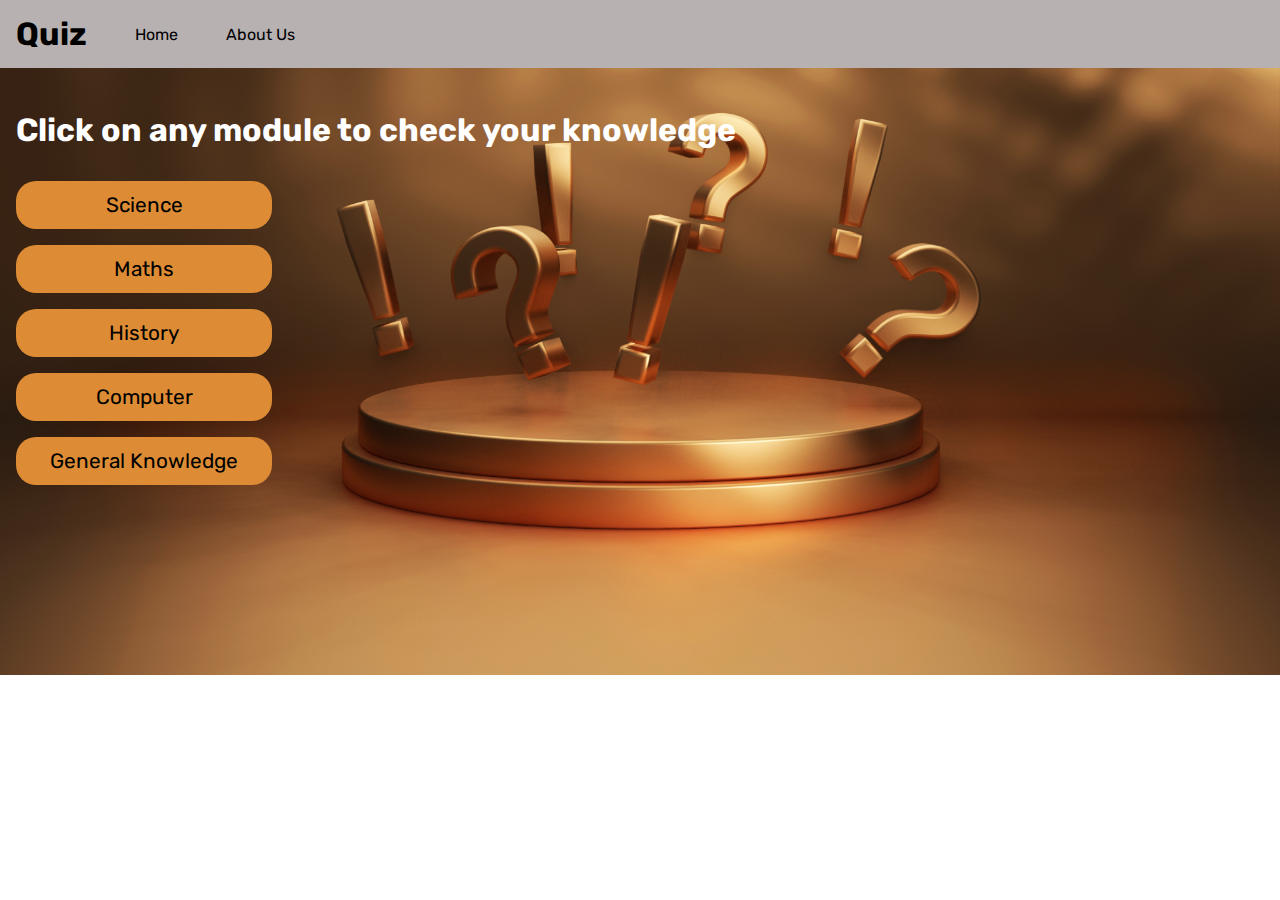
<file: index.html>
<!DOCTYPE html>
<html lang="en">

<head>
    <meta charset="UTF-8">
    <meta name="viewport" content="width=device-width, initial-scale=1.0">
    <title>Welcome to the quiz</title>
    <link rel="stylesheet"
        href="https://fonts.googleapis.com/css2?family=Material+Symbols+Outlined:opsz,wght,FILL,GRAD@20..48,100..700,0..1,-50..200&icon_names=play_circle" />
    <link rel="preconnect" href="https://fonts.googleapis.com">
    <link rel="preconnect" href="https://fonts.gstatic.com" crossorigin>
    <link
        href="https://fonts.googleapis.com/css2?family=Dancing+Script:wght@400..700&family=Rubik:ital,wght@0,300..900;1,300..900&display=swap"
        rel="stylesheet">
    <link rel="stylesheet" href="style.css">
</head>

<body alink="black" vlink="black">
    <div class="container rubik">
        <div class="header">
            <h1>Quiz</h1>
            <p>Home</p>
            <p>About Us</p>
        </div>
        <div class="content">
            <h1>Click on any module to check your knowledge</h1>
            <div class="modules">

                <a href="module1.html" style="text-decoration: none;">
                    <div class="m m1">Science</div>
                </a>

                <a href="module1.html" style="text-decoration: none;">
                    <div class="m m2">
                        Maths
                    </div>
                </a>


                    <a href="module1.html" style="text-decoration: none;">
                        <div class="m m3">
                            History
                        </div>
                    </a>
                
                    <a href="module1.html" style="text-decoration: none;">
                        <div class="m m4">
                            Computer
                        </div>
                        </a>
                
                
                    <a href="module1.html" style="text-decoration: none;">
                        <div class="m m5">
                        General Knowledge
                    </div>
                </a>
                
            </div>
        </div>
    </div>
</body>

</html>
</file>
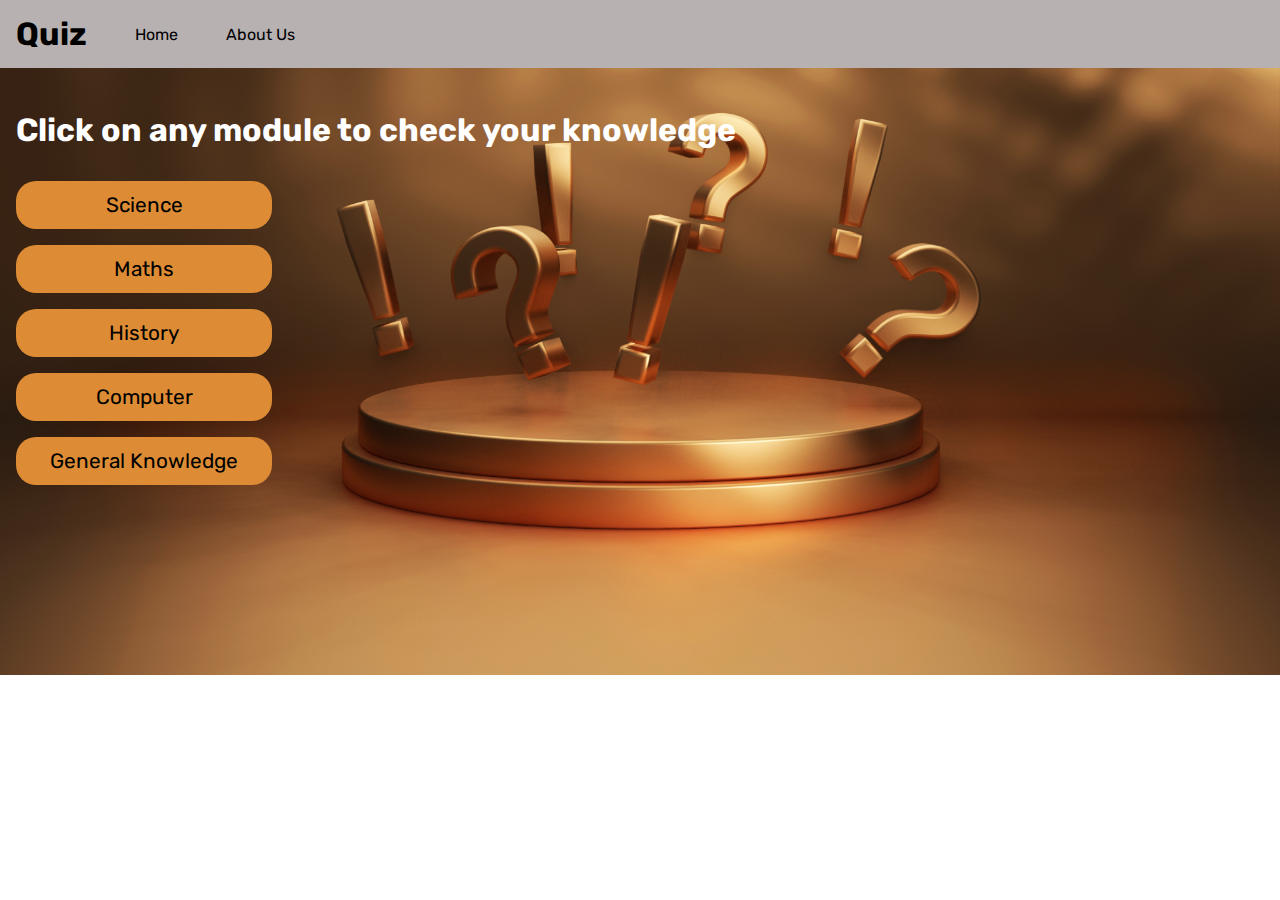
<file: pages/index.html>
<!DOCTYPE html>
<html lang="en">

<head>
    <meta charset="UTF-8">
    <meta name="viewport" content="width=device-width, initial-scale=1.0">
    <title>Welcome to the quiz</title>
    <link rel="stylesheet"
        href="https://fonts.googleapis.com/css2?family=Material+Symbols+Outlined:opsz,wght,FILL,GRAD@20..48,100..700,0..1,-50..200&icon_names=play_circle" />
    <link rel="preconnect" href="https://fonts.googleapis.com">
    <link rel="preconnect" href="https://fonts.gstatic.com" crossorigin>
    <link
        href="https://fonts.googleapis.com/css2?family=Dancing+Script:wght@400..700&family=Rubik:ital,wght@0,300..900;1,300..900&display=swap"
        rel="stylesheet">
    <link rel="stylesheet" href="../style.css">
</head>

<body alink="black" vlink="black">
    <div class="container rubik">
        <div class="header">
            <h1>Quiz</h1>
            <p>Home</p>
            <p>About Us</p>
        </div>
        <div class="content">
            <h1>Click on any module to check your knowledge</h1>
            <div class="modules">

                <a href="./module1.html" style="text-decoration: none;">
                    <div class="m m1">Science</div>
                </a>

                <a href="./module1.html" style="text-decoration: none;">
                    <div class="m m2">
                        Maths
                    </div>
                </a>


                    <a href="./module1.html" style="text-decoration: none;">
                        <div class="m m3">
                            History
                        </div>
                    </a>
                
                    <a href="./module1.html" style="text-decoration: none;">
                        <div class="m m4">
                            Computer
                        </div>
                        </a>
                
                
                    <a href="./module1.html" style="text-decoration: none;">
                        <div class="m m5">
                        General Knowledge
                    </div>
                </a>
                
            </div>
        </div>
    </div>
</body>

</html>
</file>
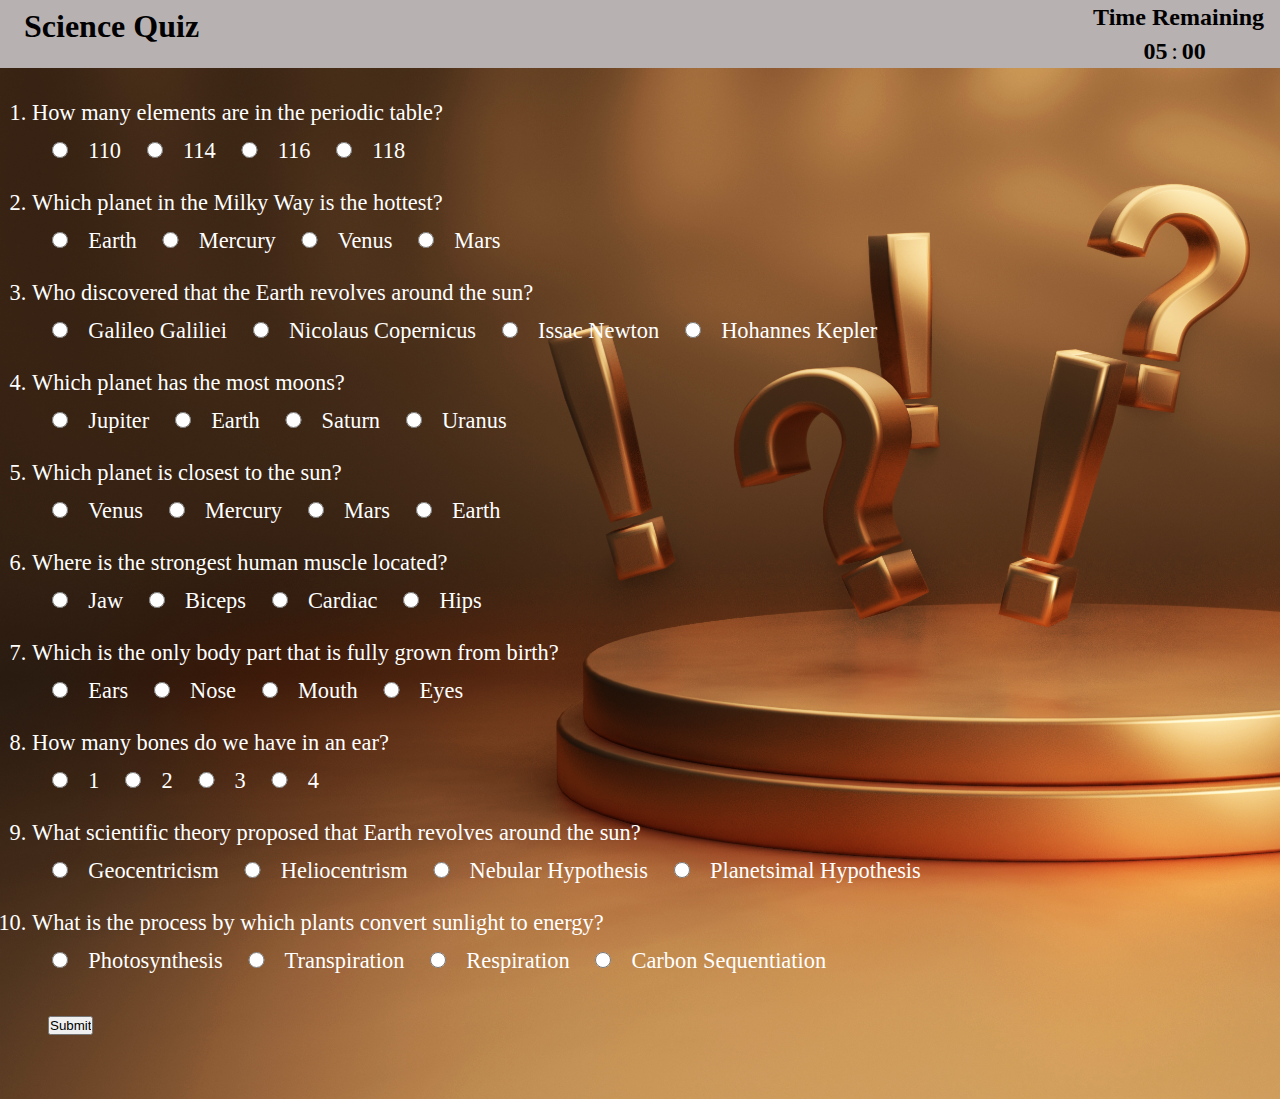
<file: module1.html>
<!DOCTYPE html>
<html lang="en">

<head>
    <meta charset="UTF-8">
    <meta name="viewport" content="width=device-width, initial-scale=1.0">
    <title>Document</title>
    <style>
        label {
            display: flex;
            flex-direction: column;
        }

        input {
            margin: 1rem;
            margin-bottom: 2rem;

        }
    </style>
    <link rel="stylesheet" href="style.css">
</head>

<body >
    <div class="rubik">
        <div class="header" style="display: flex; justify-content: space-between;">
            <h1 style=" margin-bottom: 1rem; padding: 0.5rem; ">Science Quiz
            </h1>
            <div style="padding-left: 0.5rem;">
                <h3 class="timesup" style=" margin-bottom: 1rem; padding-left: 0.5rem;  ">Time Remaining
                </h3>
                <div class="time" style="display: flex; margin-top: -1vh; justify-content: center;">
                    <h2 class="min" >05</h2><span style=" font-size: 1.5rem;">:</span>
                    <h2 class="sec" >60</h2>
                </div>
            </div>
        </div>
    </div>
    <form action="./result.html" id="form">
        <ol>
            <li><label id="q1">How many elements are in the periodic table?</label></li>
            <div class="inputs">
                <input type="radio" name="q1" class='q1' id="q1" value="110">110
                <input type="radio" name="q1" class='q1' id="q1" value="114">114
                <input type="radio" name="q1" class='q1' id="q1" value="116">116
                <input type="radio" name="q1" class='q1' id="q1" value="118">118


                <li><label id="q2">Which planet in the Milky Way is the hottest?</label></li>
                <input type="radio" name="q2" id="q2" value="Earth">Earth
                <input type="radio" name="q2" id="q2" value="Mercury">Mercury
                <input type="radio" name="q2" id="q2" value="Venus">Venus
                <input type="radio" name="q2" id="q2" value="Mars">Mars

                <li><label id="q3">Who discovered that the Earth revolves around the sun? </label> </li>
                <input type="radio" name="q3" id="q3" value="Galileo Galiliei">Galileo Galiliei
                <input type="radio" name="q3" id="q3" value="Nicolaus Copernicus">Nicolaus Copernicus
                <input type="radio" name="q3" id="q3" value="Issac Newton">Issac Newton
                <input type="radio" name="q3" id="q3" value="Hohannes Kepler">Hohannes Kepler

                <li><label id="q4">Which planet has the most moons?</label> </li>
                <input type="radio" name="q4" id="q4" value="Jupiter">Jupiter
                <input type="radio" name="q4" id="q4" value="Earth">Earth
                <input type="radio" name="q4" id="q4" value="Saturn">Saturn
                <input type="radio" name="q4" id="q4" value="Uranus">Uranus

                <li><label id="q5">Which planet is closest to the sun?</label> </li>
                <input type="radio" name="q5" id="q5" value="Venus">Venus
                <input type="radio" name="q5" id="q5" value="Mercury">Mercury
                <input type="radio" name="q5" id="q5" value="Mars">Mars
                <input type="radio" name="q5" id="q5" value="Earth">Earth

                <li><label id="q6">Where is the strongest human muscle located?</label></li>
                <input type="radio" name="q6" id="q6" value="Jaw">Jaw
                <input type="radio" name="q6" id="q6" value="Biceps">Biceps
                <input type="radio" name="q6" id="q6" value="Cardiac">Cardiac
                <input type="radio" name="q6" id="q6" value="Hips">Hips

                <li><label id="q7">Which is the only body part that is fully grown from birth?</label></li>
                <input type="radio" name="q7" id="q7" value="Ears">Ears
                <input type="radio" name="q7" id="q7" value="Nose">Nose
                <input type="radio" name="q7" id="q7" value="Mouth">Mouth
                <input type="radio" name="q7" id="q7" value="Eyes">Eyes

                <li><label id="q8">How many bones do we have in an ear?</label> </li>
                <input type="radio" name="q8" id="q8" value="1">1
                <input type="radio" name="q8" id="q8" value="2">2
                <input type="radio" name="q8" id="q8" value="3">3
                <input type="radio" name="q8" id="q8" value="4">4

                <li><label id="q9">What scientific theory proposed that Earth revolves around the sun?</label></li>
                <input type="radio" name="q9" id="q9" value="Geocentricism">Geocentricism
                <input type="radio" name="q9" id="q9" value="Heliocentrism">Heliocentrism
                <input type="radio" name="q9" id="q9" value="Nebular Hypothesis">Nebular Hypothesis
                <input type="radio" name="q9" id="q9" value="Planetsimal Hypothesis">Planetsimal Hypothesis

                <li><label id="q10">What is the process by which plants convert sunlight to energy?</label></li>
                <input type="radio" name="q10" id="q10" value="Photosynthesis">Photosynthesis
                <input type="radio" name="q10" id="q10" value="Transpiration">Transpiration
                <input type="radio" name="q10" id="q10" value="Respiration">Respiration
                <input type="radio" name="q10" id="q10" value="Carbon Sequentiation">Carbon Sequentiation
        </ol>
        </div>
        <input type="submit" class="submit" value="Submit">
    </form>
    <script src="script.js"></script>
</body>

</html>
</file>
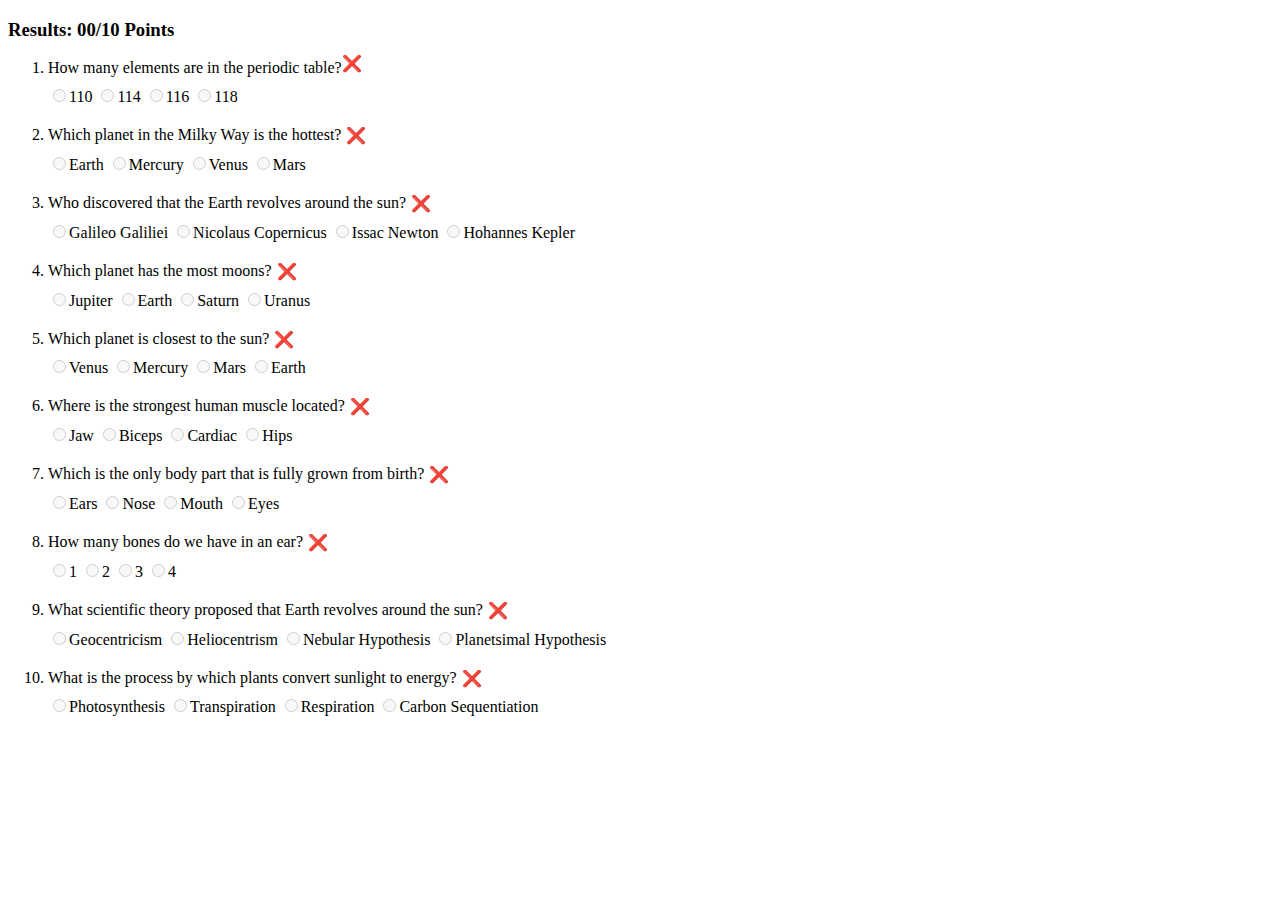
<file: result.html>
<!DOCTYPE html>
<html lang="en">
<head>
    <meta charset="UTF-8">
    <meta name="viewport" content="width=device-width, initial-scale=1.0">
    <title>Document</title>
    <style>
        label{
            display: flex;
            flex-direction: column;
        }
        .inputs{
            margin-top: 0.55rem;
            gap: 1rem;
            margin-bottom: 1.25rem;
        }
    </style>
</head>
<body>
    <h3>Results: <span class="points">00</span>/10 Points</h3>
    <form  id="result">
        <ol>
            <li><div style="display: flex;"><label id="q1">How many elements are in the periodic table?</label><div class="correct1" style="margin-top: -5px;">❌</div></div></li>
        <div class="inputs">
        <input type="radio" value="110" disabled name="q1" id="q1">110</input>
        <input type="radio" value="114" disabled name="q1" id="q1">114
        <input type="radio" value="116" disabled name="q1" id="q1">116
        <input type="radio" value="118" disabled name="q1" id="q1">118
        </div>
        <li><div style="display: flex;"><label>Which planet in the Milky Way is the hottest?</label><div class="correct2" style="margin-left: 5px;">❌</div></div></li>
        <div class="inputs">
        <input type="radio" value="Earth" disabled name="q2" id="q2">Earth
        <input type="radio" value="Mercury" disabled name="q2" id="q2">Mercury
        <input type="radio" value="Venus" disabled name="q2" id="q2">Venus
        <input type="radio" value="Mars" disabled name="q2" id="q2">Mars
        </div>

        <li><div style="display: flex;"><label>Who discovered that the Earth revolves around the sun? </label><div class="correct3" style="margin-left: 5px;">❌</div> </div></li>
        <div class="inputs">
        <input type="radio" value="Galileo Galiliei" disabled name="q3" id="q3">Galileo Galiliei
        <input type="radio" value="Nicolaus Copernicus" disabled name="q3" id="q3">Nicolaus Copernicus
        <input type="radio" value="Issac Newton" disabled name="q3" id="q3">Issac Newton
        <input type="radio" value="Hohannes Kepler" disabled name="q3" id="q3">Hohannes Kepler
        </div>
        <li><div style="display: flex;"><label >Which planet has the most moons?</label><div class="correct4" style="margin-left: 5px;">❌</div></div> </li>
        <div class="inputs">
        <input type="radio" value="Jupiter" disabled name="q4" id="q4">Jupiter
        <input type="radio" value="Earth" disabled name="q4" id="q4">Earth
        <input type="radio" value="Saturn" disabled name="q4" id="q4">Saturn
        <input type="radio" value="Uranus" disabled name="q4" id="q4">Uranus
        </div>
        <li><div style="display: flex;"><label >Which planet is closest to the sun?</label><div class="correct5" style="margin-left: 5px;">❌</div> </div></li>
        <div class="inputs">
        <input type="radio" value="Venus" disabled name="q5" id="q5">Venus
        <input type="radio" value="Mercury" disabled name="q5" id="q5">Mercury
        <input type="radio" value="Mars" disabled name="q5" id="q5">Mars
        <input type="radio" value="Earth" disabled name="q5" id="q5">Earth
        </div>
        <li><div style="display: flex;"><label >Where is the strongest human muscle located?</label><div class="correct6" style="margin-left: 5px;">❌</div></div></li>
        <div class="inputs">
        <input type="radio" value="Jaw" disabled name="q6" id="q6">Jaw
        <input type="radio" value="Biceps" disabled name="q6" id="q6">Biceps
        <input type="radio" value="Cardiac" disabled name="q6" id="q6">Cardiac
        <input type="radio" value="Hips" disabled name="q6" id="q6">Hips
        </div>
        <li><div style="display: flex;"><label>Which is the only body part that is fully grown from birth?</label><div class="correct7" style="margin-left: 5px;">❌</div></div></li>
        <div class="inputs">
        <input type="radio" value="Ears" disabled name="q7" id="q7">Ears
        <input type="radio" value="Nose" disabled name="q7" id="q7">Nose
        <input type="radio" value="Mouth" disabled name="q7" id="q7">Mouth
        <input type="radio" value="Eyes" disabled name="q7" id="q7">Eyes
        </div>
        <li><div style="display: flex;"><label>How many bones do we have in an ear?</label> <div class="correct8" style="margin-left: 5px;">❌</div></div></li>
        <div class="inputs">
        <input type="radio" value="1" disabled name="q8" id="q8">1
        <input type="radio" value="2" disabled name="q8" id="q8">2
        <input type="radio" value="3" disabled name="q8" id="q8">3
        <input type="radio" value="4" disabled name="q8" id="q8">4
        </div>
        <li><div style="display: flex;"><label>What scientific theory proposed that Earth revolves around the sun?</label><div class="correct9" style="margin-left: 5px;">❌</div> </div></li>
        <div class="inputs">
        <input type="radio" value="Geocentricism" disabled name="q9" id="q9">Geocentricism
        <input type="radio" value="Heliocentrism" disabled name="q9" id="q9">Heliocentrism
        <input type="radio" value="Nebular Hypothesis" disabled name="q9" id="q9">Nebular Hypothesis
        <input type="radio" value="Planetsimal Hypothesis" disabled name="q9" id="q9">Planetsimal Hypothesis
        </div>
        <li><div style="display: flex;"><label>What is the process by which plants convert sunlight to energy?</label><div class="correct10" style="margin-left: 5px;">❌</div></div></li>
        <div class="inputs">
        <input type="radio" value="Photosynthesis" disabled name="q10" id="q10">Photosynthesis
        <input type="radio" value="Transpiration" disabled name="q10" id="q10">Transpiration
        <input type="radio" value="Respiration" disabled name="q10" id="q10">Respiration
        <input type="radio" value="Carbon Sequentiation" disabled name="q10" id="q10">Carbon Sequentiation
        </div>
    </ol>
    </form>
    <script src="script1.js"></script>
</body>
</html>
</file>
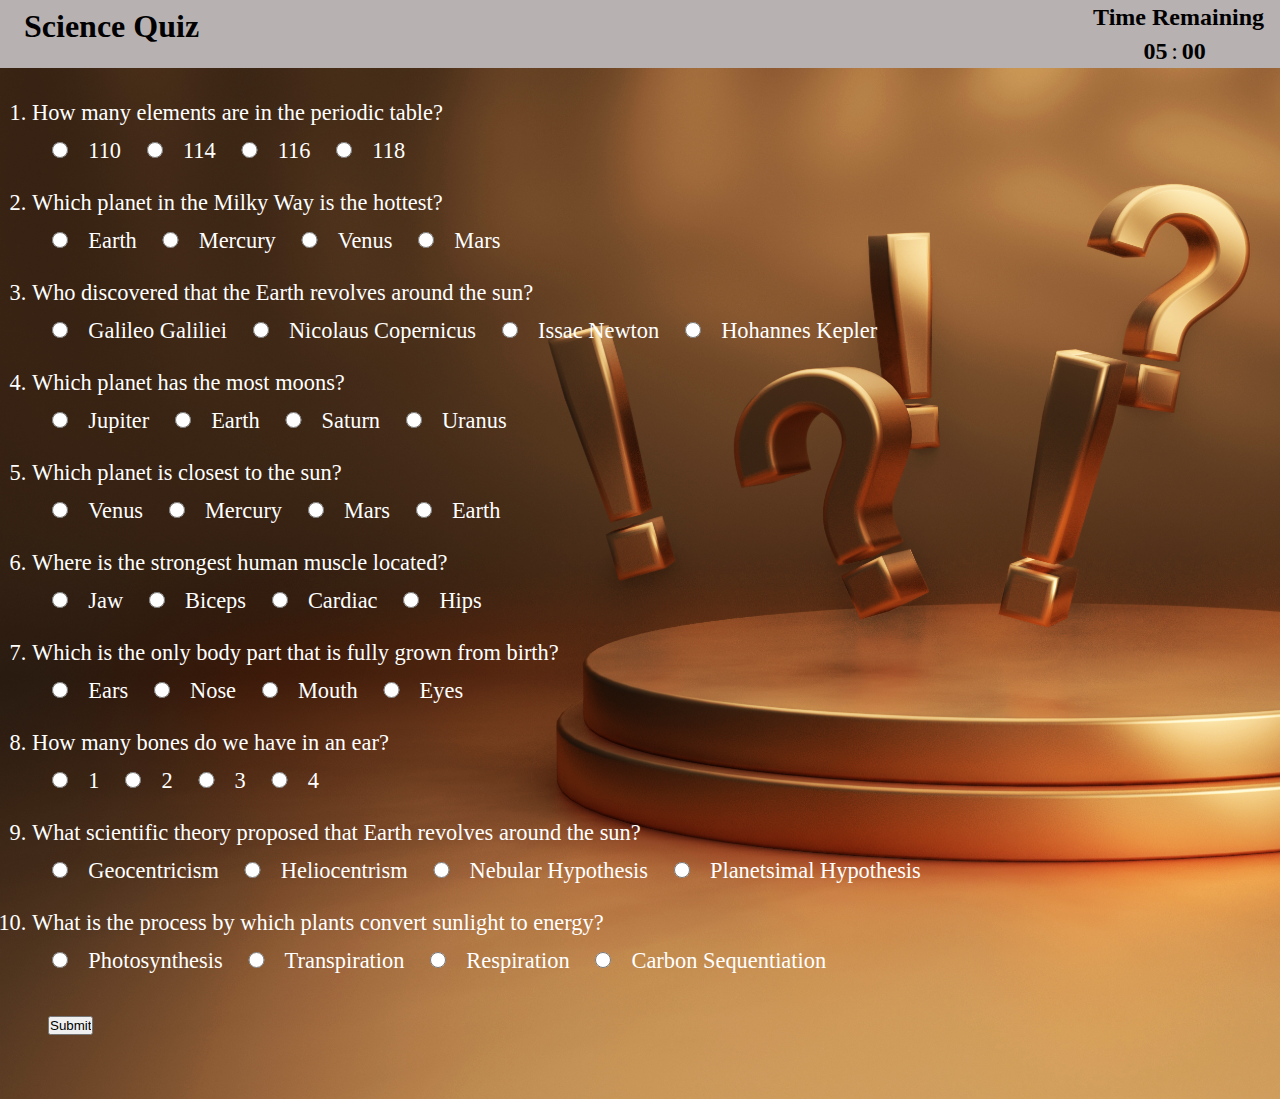
<file: pages/module1.html>
<!DOCTYPE html>
<html lang="en">

<head>
    <meta charset="UTF-8">
    <meta name="viewport" content="width=device-width, initial-scale=1.0">
    <title>Document</title>
    <style>
        label {
            display: flex;
            flex-direction: column;
        }

        input {
            margin: 1rem;
            margin-bottom: 2rem;

        }
    </style>
    <link rel="stylesheet" href="../style.css">
</head>

<body >
    <div class="rubik">
        <div class="header" style="display: flex; justify-content: space-between;">
            <h1 style=" margin-bottom: 1rem; padding: 0.5rem; ">Science Quiz
            </h1>
            <div style="padding-left: 0.5rem;">
                <h3 class="timesup" style=" margin-bottom: 1rem; padding-left: 0.5rem;  ">Time Remaining
                </h3>
                <div class="time" style="display: flex; margin-top: -1vh; justify-content: center;">
                    <h2 class="min" >05</h2><span style=" font-size: 1.5rem;">:</span>
                    <h2 class="sec" >60</h2>
                </div>
            </div>
        </div>
    </div>
    <form action="./result.html" id="form">
        <ol>
            <li><label id="q1">How many elements are in the periodic table?</label></li>
            <div class="inputs">
                <input type="radio" name="q1" class='q1' id="q1" value="110">110
                <input type="radio" name="q1" class='q1' id="q1" value="114">114
                <input type="radio" name="q1" class='q1' id="q1" value="116">116
                <input type="radio" name="q1" class='q1' id="q1" value="118">118


                <li><label id="q2">Which planet in the Milky Way is the hottest?</label></li>
                <input type="radio" name="q2" id="q2" value="Earth">Earth
                <input type="radio" name="q2" id="q2" value="Mercury">Mercury
                <input type="radio" name="q2" id="q2" value="Venus">Venus
                <input type="radio" name="q2" id="q2" value="Mars">Mars

                <li><label id="q3">Who discovered that the Earth revolves around the sun? </label> </li>
                <input type="radio" name="q3" id="q3" value="Galileo Galiliei">Galileo Galiliei
                <input type="radio" name="q3" id="q3" value="Nicolaus Copernicus">Nicolaus Copernicus
                <input type="radio" name="q3" id="q3" value="Issac Newton">Issac Newton
                <input type="radio" name="q3" id="q3" value="Hohannes Kepler">Hohannes Kepler

                <li><label id="q4">Which planet has the most moons?</label> </li>
                <input type="radio" name="q4" id="q4" value="Jupiter">Jupiter
                <input type="radio" name="q4" id="q4" value="Earth">Earth
                <input type="radio" name="q4" id="q4" value="Saturn">Saturn
                <input type="radio" name="q4" id="q4" value="Uranus">Uranus

                <li><label id="q5">Which planet is closest to the sun?</label> </li>
                <input type="radio" name="q5" id="q5" value="Venus">Venus
                <input type="radio" name="q5" id="q5" value="Mercury">Mercury
                <input type="radio" name="q5" id="q5" value="Mars">Mars
                <input type="radio" name="q5" id="q5" value="Earth">Earth

                <li><label id="q6">Where is the strongest human muscle located?</label></li>
                <input type="radio" name="q6" id="q6" value="Jaw">Jaw
                <input type="radio" name="q6" id="q6" value="Biceps">Biceps
                <input type="radio" name="q6" id="q6" value="Cardiac">Cardiac
                <input type="radio" name="q6" id="q6" value="Hips">Hips

                <li><label id="q7">Which is the only body part that is fully grown from birth?</label></li>
                <input type="radio" name="q7" id="q7" value="Ears">Ears
                <input type="radio" name="q7" id="q7" value="Nose">Nose
                <input type="radio" name="q7" id="q7" value="Mouth">Mouth
                <input type="radio" name="q7" id="q7" value="Eyes">Eyes

                <li><label id="q8">How many bones do we have in an ear?</label> </li>
                <input type="radio" name="q8" id="q8" value="1">1
                <input type="radio" name="q8" id="q8" value="2">2
                <input type="radio" name="q8" id="q8" value="3">3
                <input type="radio" name="q8" id="q8" value="4">4

                <li><label id="q9">What scientific theory proposed that Earth revolves around the sun?</label></li>
                <input type="radio" name="q9" id="q9" value="Geocentricism">Geocentricism
                <input type="radio" name="q9" id="q9" value="Heliocentrism">Heliocentrism
                <input type="radio" name="q9" id="q9" value="Nebular Hypothesis">Nebular Hypothesis
                <input type="radio" name="q9" id="q9" value="Planetsimal Hypothesis">Planetsimal Hypothesis

                <li><label id="q10">What is the process by which plants convert sunlight to energy?</label></li>
                <input type="radio" name="q10" id="q10" value="Photosynthesis">Photosynthesis
                <input type="radio" name="q10" id="q10" value="Transpiration">Transpiration
                <input type="radio" name="q10" id="q10" value="Respiration">Respiration
                <input type="radio" name="q10" id="q10" value="Carbon Sequentiation">Carbon Sequentiation
        </ol>
        </div>
        <input type="submit" class="submit" value="Submit">
    </form>
    <script src="../scripts/script.js"></script>
</body>

</html>
</file>
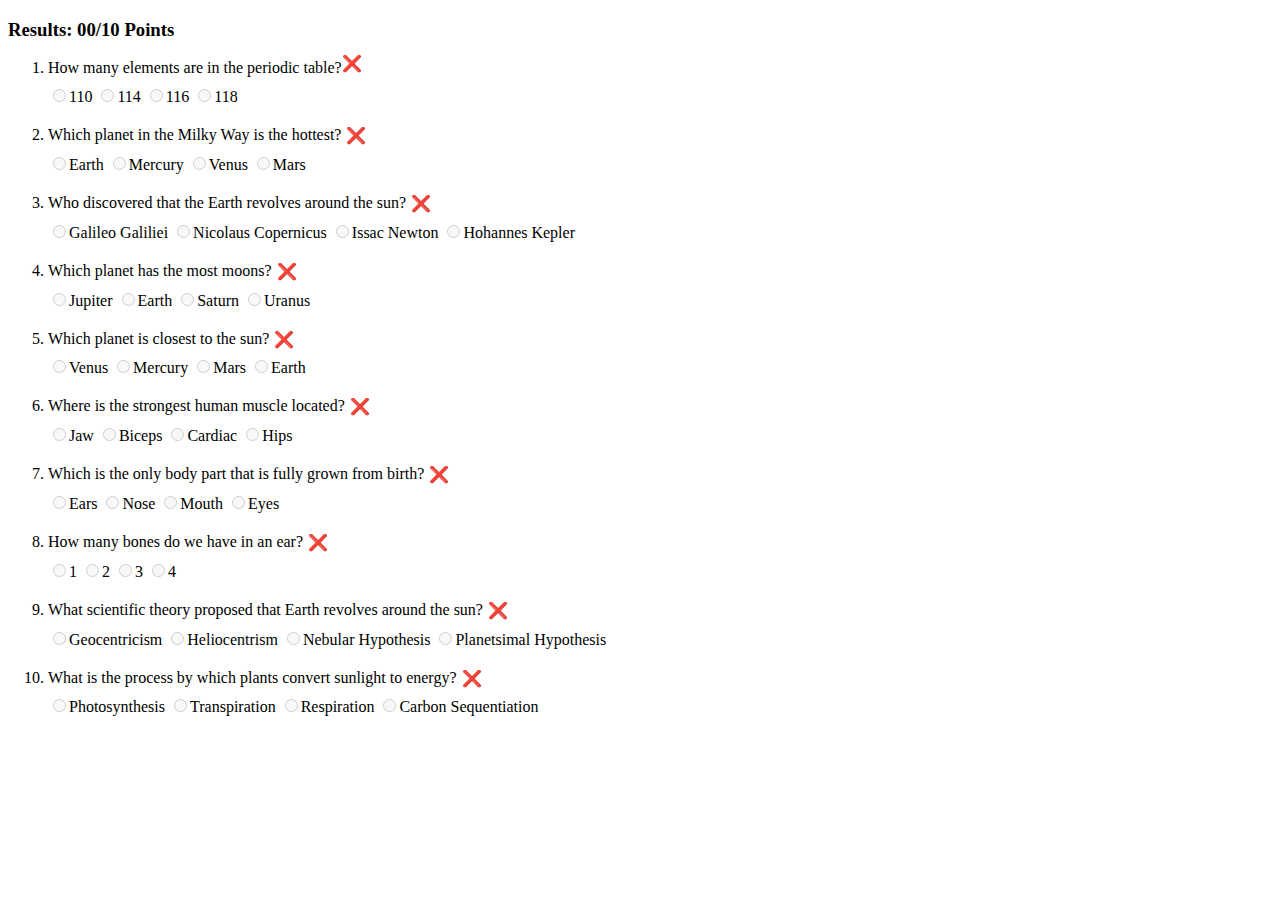
<file: pages/result.html>
<!DOCTYPE html>
<html lang="en">
<head>
    <meta charset="UTF-8">
    <meta name="viewport" content="width=device-width, initial-scale=1.0">
    <title>Document</title>
    <style>
        label{
            display: flex;
            flex-direction: column;
        }
        .inputs{
            margin-top: 0.55rem;
            gap: 1rem;
            margin-bottom: 1.25rem;
        }
    </style>
</head>
<body>
    <h3>Results: <span class="points">00</span>/10 Points</h3>
    <form  id="result">
        <ol>
            <li><div style="display: flex;"><label id="q1">How many elements are in the periodic table?</label><div class="correct1" style="margin-top: -5px;">❌</div></div></li>
        <div class="inputs">
        <input type="radio" value="110" disabled name="q1" id="q1">110</input>
        <input type="radio" value="114" disabled name="q1" id="q1">114
        <input type="radio" value="116" disabled name="q1" id="q1">116
        <input type="radio" value="118" disabled name="q1" id="q1">118
        </div>
        <li><div style="display: flex;"><label>Which planet in the Milky Way is the hottest?</label><div class="correct2" style="margin-left: 5px;">❌</div></div></li>
        <div class="inputs">
        <input type="radio" value="Earth" disabled name="q2" id="q2">Earth
        <input type="radio" value="Mercury" disabled name="q2" id="q2">Mercury
        <input type="radio" value="Venus" disabled name="q2" id="q2">Venus
        <input type="radio" value="Mars" disabled name="q2" id="q2">Mars
        </div>

        <li><div style="display: flex;"><label>Who discovered that the Earth revolves around the sun? </label><div class="correct3" style="margin-left: 5px;">❌</div> </div></li>
        <div class="inputs">
        <input type="radio" value="Galileo Galiliei" disabled name="q3" id="q3">Galileo Galiliei
        <input type="radio" value="Nicolaus Copernicus" disabled name="q3" id="q3">Nicolaus Copernicus
        <input type="radio" value="Issac Newton" disabled name="q3" id="q3">Issac Newton
        <input type="radio" value="Hohannes Kepler" disabled name="q3" id="q3">Hohannes Kepler
        </div>
        <li><div style="display: flex;"><label >Which planet has the most moons?</label><div class="correct4" style="margin-left: 5px;">❌</div></div> </li>
        <div class="inputs">
        <input type="radio" value="Jupiter" disabled name="q4" id="q4">Jupiter
        <input type="radio" value="Earth" disabled name="q4" id="q4">Earth
        <input type="radio" value="Saturn" disabled name="q4" id="q4">Saturn
        <input type="radio" value="Uranus" disabled name="q4" id="q4">Uranus
        </div>
        <li><div style="display: flex;"><label >Which planet is closest to the sun?</label><div class="correct5" style="margin-left: 5px;">❌</div> </div></li>
        <div class="inputs">
        <input type="radio" value="Venus" disabled name="q5" id="q5">Venus
        <input type="radio" value="Mercury" disabled name="q5" id="q5">Mercury
        <input type="radio" value="Mars" disabled name="q5" id="q5">Mars
        <input type="radio" value="Earth" disabled name="q5" id="q5">Earth
        </div>
        <li><div style="display: flex;"><label >Where is the strongest human muscle located?</label><div class="correct6" style="margin-left: 5px;">❌</div></div></li>
        <div class="inputs">
        <input type="radio" value="Jaw" disabled name="q6" id="q6">Jaw
        <input type="radio" value="Biceps" disabled name="q6" id="q6">Biceps
        <input type="radio" value="Cardiac" disabled name="q6" id="q6">Cardiac
        <input type="radio" value="Hips" disabled name="q6" id="q6">Hips
        </div>
        <li><div style="display: flex;"><label>Which is the only body part that is fully grown from birth?</label><div class="correct7" style="margin-left: 5px;">❌</div></div></li>
        <div class="inputs">
        <input type="radio" value="Ears" disabled name="q7" id="q7">Ears
        <input type="radio" value="Nose" disabled name="q7" id="q7">Nose
        <input type="radio" value="Mouth" disabled name="q7" id="q7">Mouth
        <input type="radio" value="Eyes" disabled name="q7" id="q7">Eyes
        </div>
        <li><div style="display: flex;"><label>How many bones do we have in an ear?</label> <div class="correct8" style="margin-left: 5px;">❌</div></div></li>
        <div class="inputs">
        <input type="radio" value="1" disabled name="q8" id="q8">1
        <input type="radio" value="2" disabled name="q8" id="q8">2
        <input type="radio" value="3" disabled name="q8" id="q8">3
        <input type="radio" value="4" disabled name="q8" id="q8">4
        </div>
        <li><div style="display: flex;"><label>What scientific theory proposed that Earth revolves around the sun?</label><div class="correct9" style="margin-left: 5px;">❌</div> </div></li>
        <div class="inputs">
        <input type="radio" value="Geocentricism" disabled name="q9" id="q9">Geocentricism
        <input type="radio" value="Heliocentrism" disabled name="q9" id="q9">Heliocentrism
        <input type="radio" value="Nebular Hypothesis" disabled name="q9" id="q9">Nebular Hypothesis
        <input type="radio" value="Planetsimal Hypothesis" disabled name="q9" id="q9">Planetsimal Hypothesis
        </div>
        <li><div style="display: flex;"><label>What is the process by which plants convert sunlight to energy?</label><div class="correct10" style="margin-left: 5px;">❌</div></div></li>
        <div class="inputs">
        <input type="radio" value="Photosynthesis" disabled name="q10" id="q10">Photosynthesis
        <input type="radio" value="Transpiration" disabled name="q10" id="q10">Transpiration
        <input type="radio" value="Respiration" disabled name="q10" id="q10">Respiration
        <input type="radio" value="Carbon Sequentiation" disabled name="q10" id="q10">Carbon Sequentiation
        </div>
    </ol>
    </form>
    <script src="../scripts/script1.js"></script>
</body>
</html>
</file>
<file: style.css>
* {
    margin: 0;
    padding: 0;
}

body {
    background-image: url(./images/bg.jpg);
    background-repeat: no-repeat;
    background-size: cover;
    
}

.header {
    height: 4vh;
    background: rgb(183, 177, 177);
    color: black;
    display: flex;
    text-align: center;
    align-items: center;
    padding: 1rem;
    font-size: medium;
    opacity: 1;
}

.rubik {
    font-family: "Rubik", serif;
    font-optical-sizing: auto;
    font-weight: 400;
    font-style: normal;
}

.header p {
    margin-left: 3rem;
}

.content {
    color: white;
    margin-top: 3vh;
    padding: 1rem;

}

.modules {
    margin-top: 2rem;
    font-size: 1.3rem;
}

a:link {
    color: black;
}

a:vlink {
    color: black;
}

.m {
    height: 3rem;
    width: 20vw;
    display: flex;
    justify-content: center;
    align-items: center;
    border-radius: 20px;
    margin-bottom: 1rem;
    background-color: rgb(221, 140, 53);
}

.m:hover {
    scale: 1.1
}


form {
    color: white;
    padding: 2rem;
    font-size: 1.4rem;
}

.time {
    display: flex;
    gap: 0.1cm;

}

.timesup {
    font-size: 1.5rem;
}
input[type=radio] {
    border: 0px;
    width: 2%;
    height: 1rem;
}
</file>
